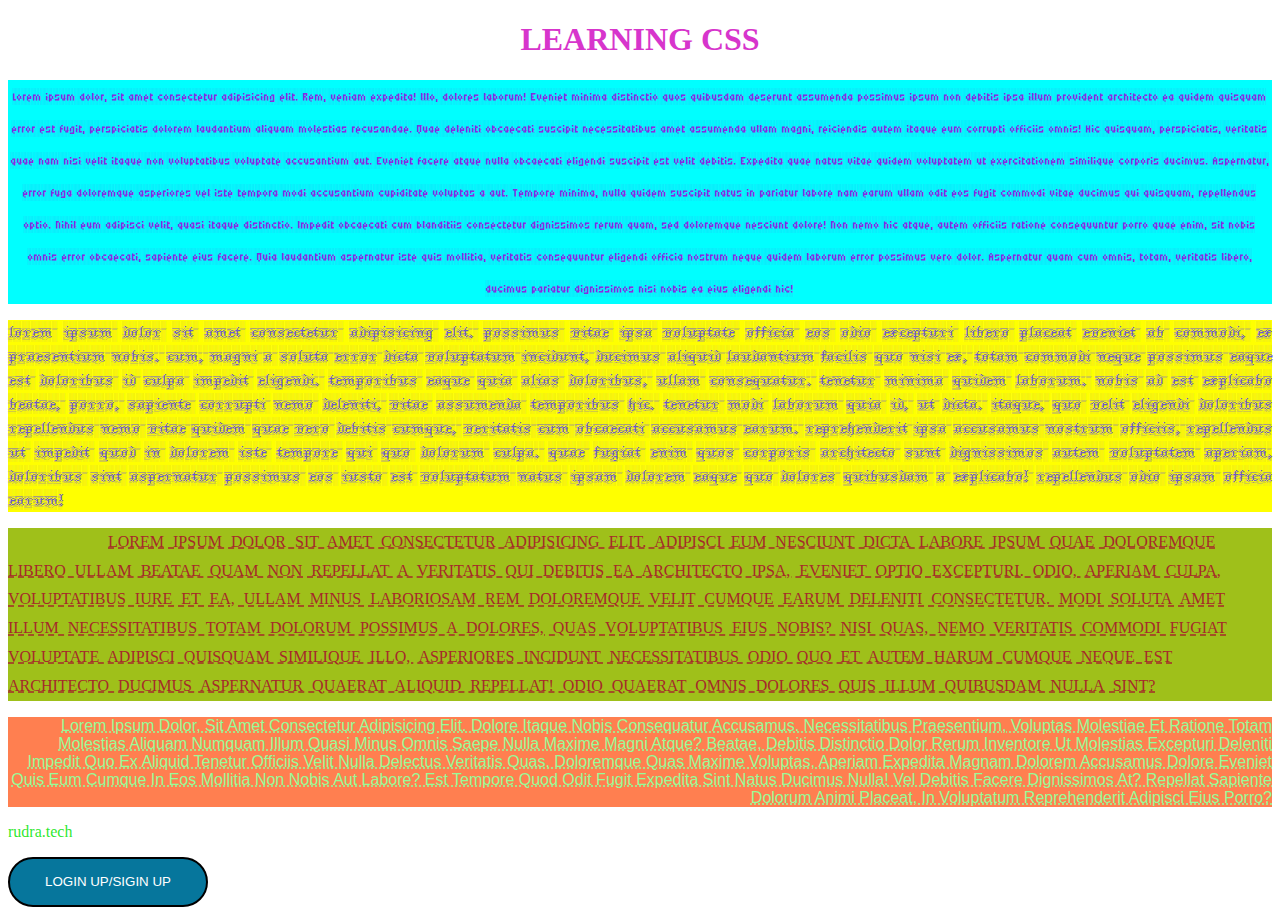
<file: INDEX.HTML>
<!DOCTYPE html>
<html lang="en">
<head>
    <meta charset="UTF-8">
    <meta name="viewport" content="width=device-width, initial-scale=1.0">
    <link rel="preconnect" href="https://fonts.googleapis.com">
<link rel="preconnect" href="https://fonts.gstatic.com" crossorigin>
<link href="https://fonts.googleapis.com/css2?family=Micro+5+Charted&display=swap" rel="stylesheet">
<link href="https://fonts.googleapis.com/css2?family=Jacquarda+Bastarda+9+Charted&family=Micro+5+Charted&display=swap" rel="stylesheet">


    <title>Learning css</title>
    <link rel="stylesheet" href="style.css">
</head>
<body>
    <h1>LEARNING CSS</h1>
    <p id="p1">
        Lorem ipsum dolor, sit amet consectetur adipisicing elit. Rem, veniam expedita! Illo, dolores laborum! Eveniet minima distinctio quos quibusdam deserunt assumenda possimus ipsum non debitis ipsa illum provident architecto ea quidem quisquam error est fugit, perspiciatis dolorem laudantium aliquam molestias recusandae. Quae deleniti obcaecati suscipit necessitatibus amet assumenda ullam magni, reiciendis autem itaque eum corrupti officiis omnis! Hic quisquam, perspiciatis, veritatis quae nam nisi velit itaque non voluptatibus voluptate accusantium aut. Eveniet facere atque nulla obcaecati eligendi suscipit est velit debitis. Expedita quae natus vitae quidem voluptatem ut exercitationem similique corporis ducimus. Aspernatur, error fuga doloremque asperiores vel iste tempora modi accusantium cupiditate voluptas a aut. Tempore minima, nulla quidem suscipit natus in pariatur labore nam earum ullam odit eos fugit commodi vitae ducimus qui quisquam, repellendus optio. Nihil eum adipisci velit, quasi itaque distinctio. Impedit obcaecati cum blanditiis consectetur dignissimos rerum quam, sed doloremque nesciunt dolore! Non nemo hic atque, autem officiis ratione consequuntur porro quae enim, sit nobis omnis error obcaecati, sapiente eius facere. Quia laudantium aspernatur iste quis mollitia, veritatis consequuntur eligendi officia nostrum neque quidem laborum error possimus vero dolor. Aspernatur quam cum omnis, totam, veritatis libero, ducimus pariatur dignissimos nisi nobis ea eius eligendi hic!
    </p>
    <p id="p2">
        Lorem ipsum dolor sit amet consectetur adipisicing elit. Possimus vitae ipsa voluptate officia eos odio excepturi libero placeat eveniet ab commodi, ex praesentium nobis. Cum, magni a soluta error dicta voluptatum incidunt, ducimus aliquid laudantium facilis quo nisi ex, totam commodi neque possimus eaque est doloribus id culpa impedit eligendi. Temporibus eaque quia alias doloribus, ullam consequatur. Tenetur minima quidem laborum. Nobis ad est explicabo beatae, porro, sapiente corrupti nemo deleniti, vitae assumenda temporibus hic. Tenetur modi laborum quia id, ut dicta. Itaque, quo velit eligendi doloribus repellendus nemo vitae quidem quae vero debitis cumque, veritatis cum obcaecati accusamus earum. Reprehenderit ipsa accusamus nostrum officiis, repellendus ut impedit quod in dolorem iste tempore qui quo dolorum culpa. Quae fugiat enim quos corporis architecto sunt dignissimos autem voluptatem aperiam, doloribus sint aspernatur possimus eos iusto est voluptatum natus ipsam dolorem eaque quo dolores quibusdam a explicabo! Repellendus odio ipsam officia earum!
    </p>
    <p id="p3">
        Lorem ipsum dolor sit amet consectetur adipisicing elit. Adipisci eum nesciunt dicta labore ipsum quae doloremque libero ullam beatae quam non repellat a veritatis qui debitis ea architecto ipsa, eveniet optio excepturi. Odio, aperiam culpa, voluptatibus iure et ea, ullam minus laboriosam rem doloremque velit cumque earum deleniti consectetur. Modi soluta amet illum necessitatibus totam dolorum possimus a dolores, quas voluptatibus eius nobis? Nisi quas, nemo veritatis commodi fugiat voluptate adipisci quisquam similique illo, asperiores incidunt necessitatibus odio quo et autem harum cumque neque est architecto ducimus aspernatur quaerat aliquid repellat! Odio quaerat omnis dolores quis illum quibusdam nulla sint?
    </p>
    <p id="p4">
        Lorem ipsum dolor, sit amet consectetur adipisicing elit. Dolore itaque nobis consequatur accusamus. Necessitatibus praesentium, voluptas molestiae et ratione totam molestias aliquam numquam illum quasi minus omnis saepe nulla maxime magni atque? Beatae, debitis distinctio dolor rerum inventore ut molestias excepturi deleniti impedit quo ex aliquid tenetur officiis velit nulla delectus veritatis quas. Doloremque quas maxime voluptas, aperiam expedita magnam dolorem accusamus dolore eveniet quis eum cumque in eos mollitia non nobis aut labore? Est tempore quod odit fugit expedita sint natus ducimus nulla! Vel debitis facere dignissimos at? Repellat sapiente dolorum animi placeat, in voluptatum reprehenderit adipisci eius porro?
    </p>
    <a href="rudra.html">rudra.tech</a>
    <p>
    <button>LOGIN UP/SIGIN UP</button>
    </p>
    
</body>
</html>
</file>
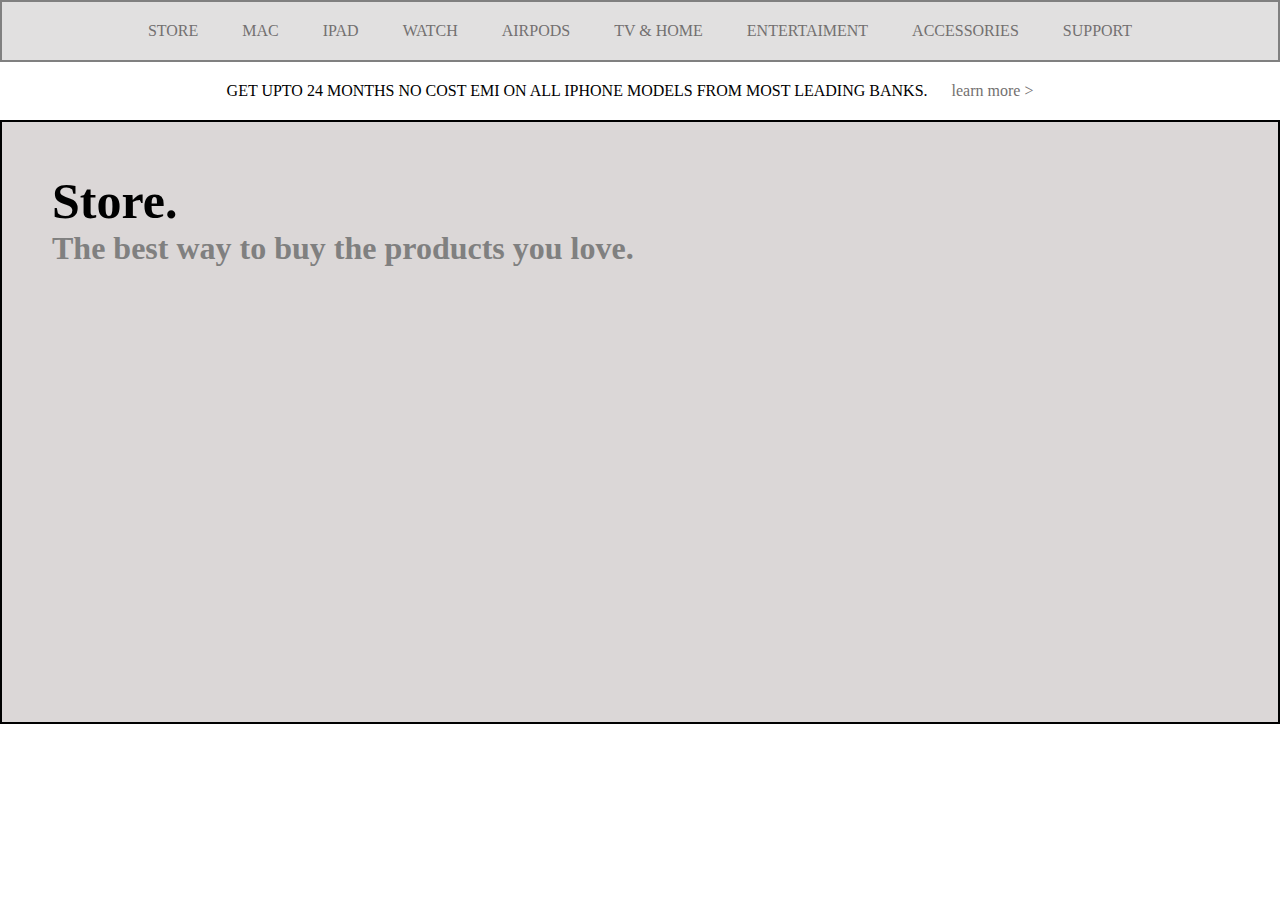
<file: box-model/index.html>
<!DOCTYPE html>
<html lang="en">
<head>
    <meta charset="UTF-8">
    <meta name="viewport" content="width=device-width, initial-scale=1.0">
    <title>box-model</title>
    <link rel="stylesheet" href="https://cdnjs.cloudflare.com/ajax/libs/font-awesome/6.5.2/css/all.min.css" integrity="sha512-SnH5WK+bZxgPHs44uWIX+LLJAJ9/2PkPKZ5QiAj6Ta86w+fsb2TkcmfRyVX3pBnMFcV7oQPJkl9QevSCWr3W6A==" crossorigin="anonymous" referrerpolicy="no-referrer" />
    <style>
        *{
            margin: 0;
        }
        .container{
            border: 2px solid grey;
            padding: 20px;
            text-align: center;
            background-color: rgb(225, 224, 224);
            margin: 0;
        }
        a{
            color: rgb(115, 112, 112);
            text-decoration: none;
            padding: 20px;
        }
        #box2{
            padding: 20PX;
            text-align: center;
        }
        #section1{
            border: 2px solid #000;
            height: 500px;
            background-color: rgb(219, 215, 215);
            padding: 50px;
            
        }
        #store{
            color: #000;
            font-weight: bolder;
            font-size: 50px;
        }
        #text1{
            color: grey;
        }

    </style>
</head>
<body>
    <div class="container">
        <i class="fa-brands fa-apple"></i>
    <a href="">STORE</a>
    <a href="">MAC</a>
    <a href="">IPAD</a>
    <a href="">WATCH</a>
    <a href="">AIRPODS</a>
    <a href="">TV & HOME</a>
    <a href="">ENTERTAIMENT</a>
    <a href="">ACCESSORIES</a>
    <a href="">SUPPORT</a>
    <i class="fa-solid fa-magnifying-glass"></i>
    <i class="fa-solid fa-bag-shopping"></i>
    </div>
    <div id="box2">
        GET UPTO 24 MONTHS NO COST EMI ON ALL IPHONE MODELS FROM MOST LEADING BANKS. <a href="">learn more ></a>
     </div>

     <div id="section1">
         <h1 id="store">Store.</h1>
         <span><h1 id="text1">The best way to buy the products you love.</h1></span>
     </div>
</body>
</html>
</file>
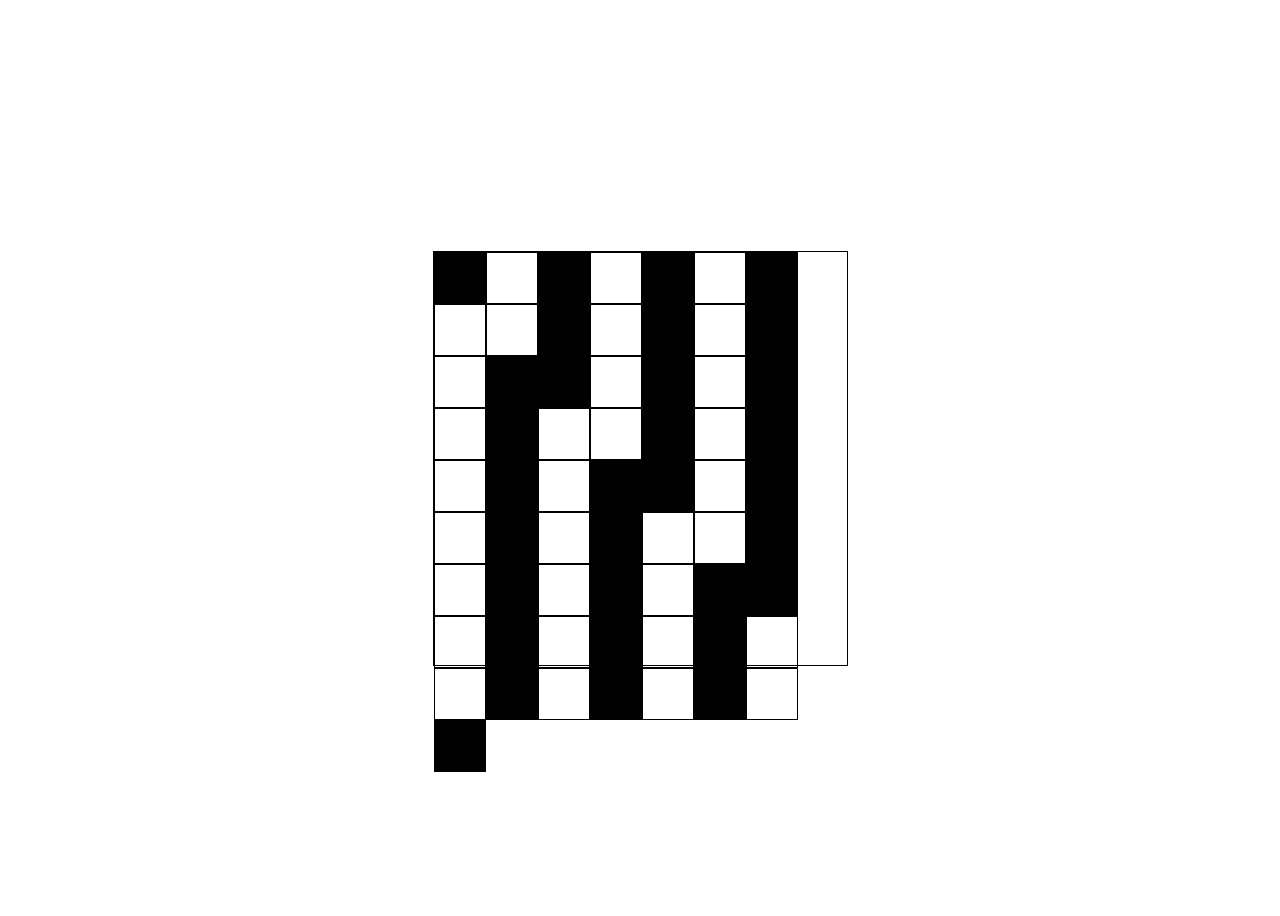
<file: chessboard/index.html>
<!DOCTYPE html>
<html lang="en">
<head>
    <meta charset="UTF-8">
    <meta name="viewport" content="width=device-width, initial-scale=1.0">
    <title>chess board</title>
    <style>
        body{
            height: 100vh;
            display: flex;
            justify-content: center;
            align-items: center;
        }
        .chessboard{
            border: 1px solid #000;
            height: 413px;
            width: 413px;

           .right{
            border: 1px solid #000;
            height: 50px;
            width: 50px;
            float: left;
            
           } 
        }
        
    </style>
</head>
<body>
      <div class="chessboard">
        <div class="right" style="background-color: #000;"></div>
        <div class="right"></div>
        <div class="right" style="background-color: #000;"></div>
        <div class="right"></div>
        <div class="right" style="background-color: #000;"></div>
        <div class="right"></div>
        <div class="right" style="background-color: #000;"></div>
        <div class="right"></div>
        <div class="right"></div>
        <div class="right" style="background-color: #000;"></div>
        <div class="right"></div>
        <div class="right"style="background-color: #000;"></div>
        <div class="right"></div>
        <div class="right" style="background-color: #000;"></div>
        <div class="right"></div>
        <div class="right"style="background-color: #000;"></div>
        <div class="right" style="background-color: #000;"></div>
        <div class="right"></div>
        <div class="right" style="background-color: #000;"></div>
        <div class="right"></div>
        <div class="right" style="background-color: #000;"></div>
        <div class="right"></div>
        <div class="right" style="background-color: #000;"></div>
        <div class="right"></div>
        <div class="right"></div>
        <div class="right" style="background-color: #000;"></div>
        <div class="right"></div>
        <div class="right" style="background-color: #000;"></div>
        <div class="right"></div>
        <div class="right"style="background-color: #000;"></div>
        <div class="right"></div>
        <div class="right" style="background-color: #000;"></div>
        <div class="right" style="background-color: #000;"></div>
        <div class="right"></div>
        <div class="right" style="background-color: #000;"></div>
        <div class="right"></div>
        <div class="right" style="background-color: #000;"></div>
        <div class="right"></div>
        <div class="right" style="background-color: #000;"></div>
        <div class="right"></div>
        <div class="right"></div>
        <div class="right" style="background-color: #000;"></div>
        <div class="right"></div>
        <div class="right" style="background-color: #000;"></div>
        <div class="right"></div>
        <div class="right"style="background-color: #000;"></div>
        <div class="right"></div>
        <div class="right" style="background-color: #000;"></div>
        <div class="right" style="background-color: #000;"></div>
        <div class="right"></div>
        <div class="right" style="background-color: #000;"></div>
        <div class="right"></div>
        <div class="right" style="background-color: #000;"></div>
        <div class="right"></div>
        <div class="right" style="background-color: #000;"></div>
        <div class="right"></div>
        <div class="right"></div>
        <div class="right" style="background-color: #000;"></div>
        <div class="right"></div>
        <div class="right" style="background-color: #000;"></div>
        <div class="right"></div>
        <div class="right" style="background-color: #000;"></div>
        <div class="right"></div>
        <div class="right" style="background-color: #000;"></div>
      </div>
</body>
</html>
</file>
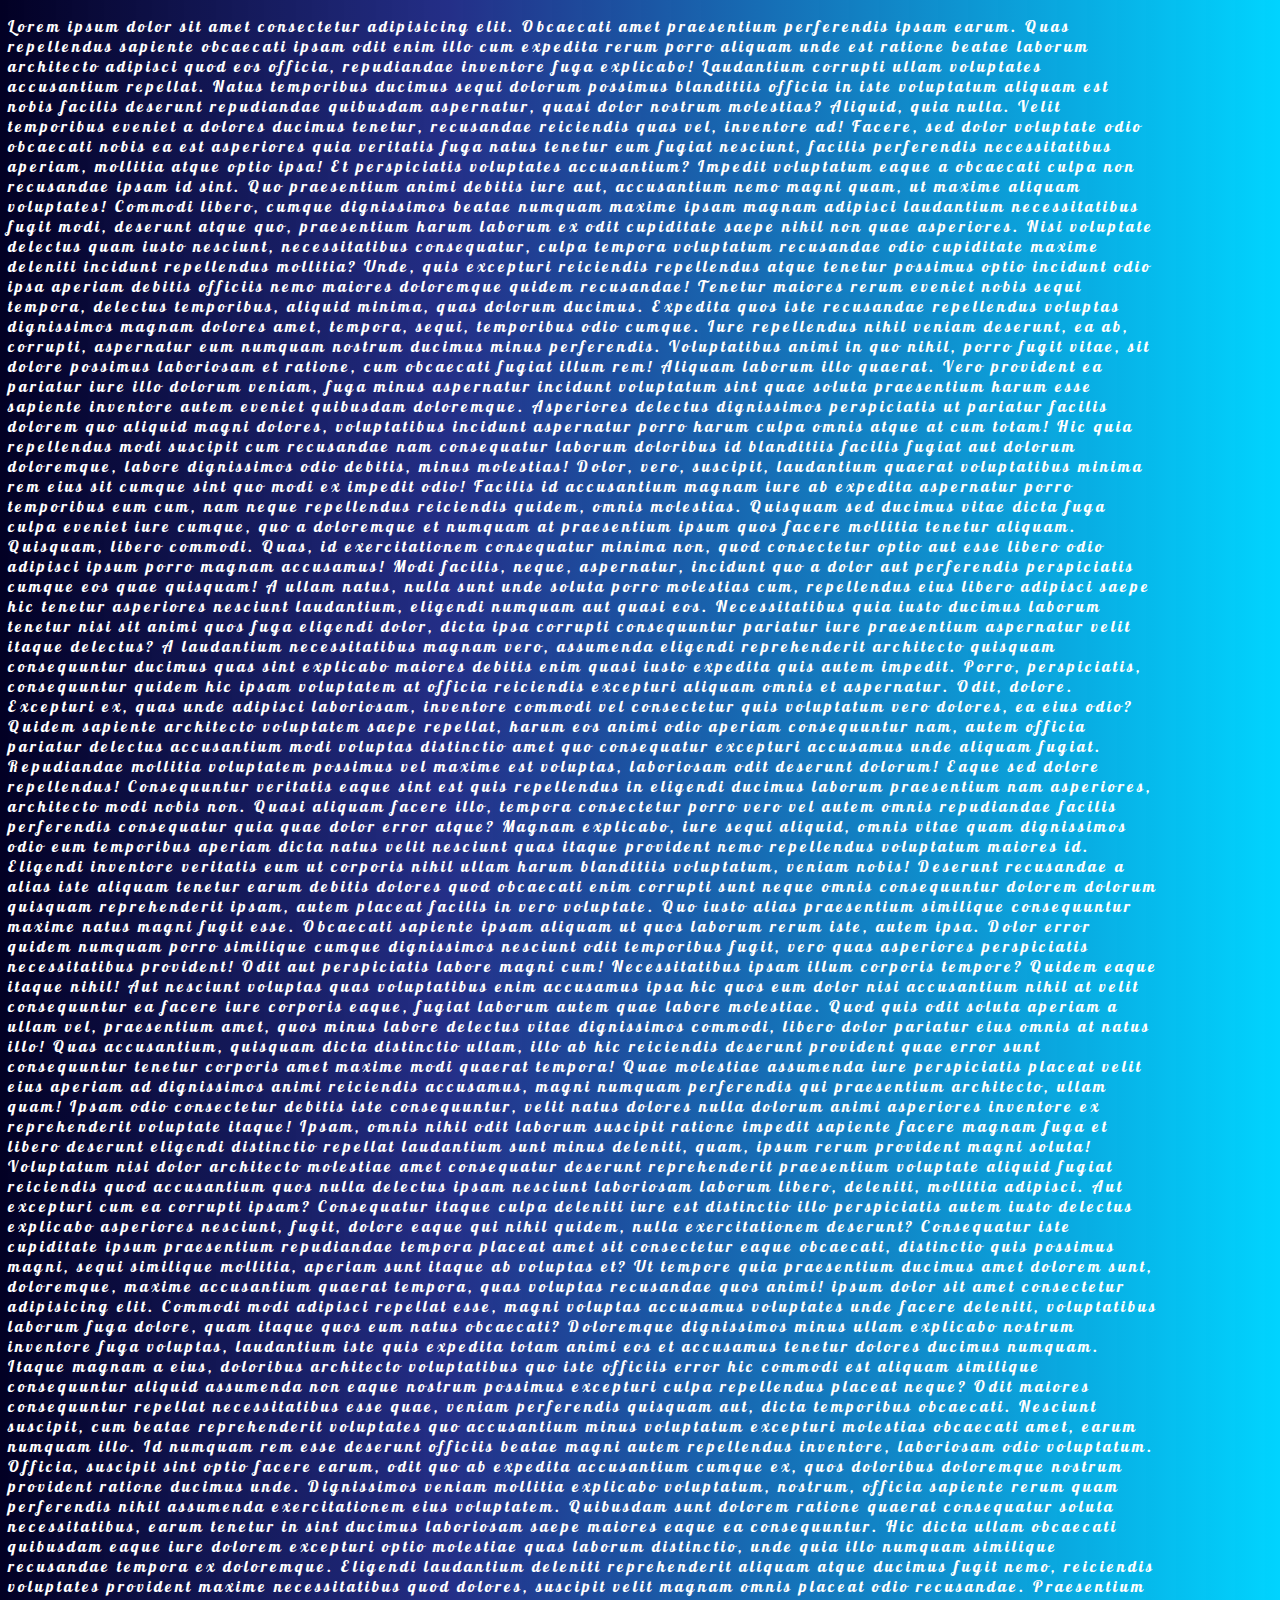
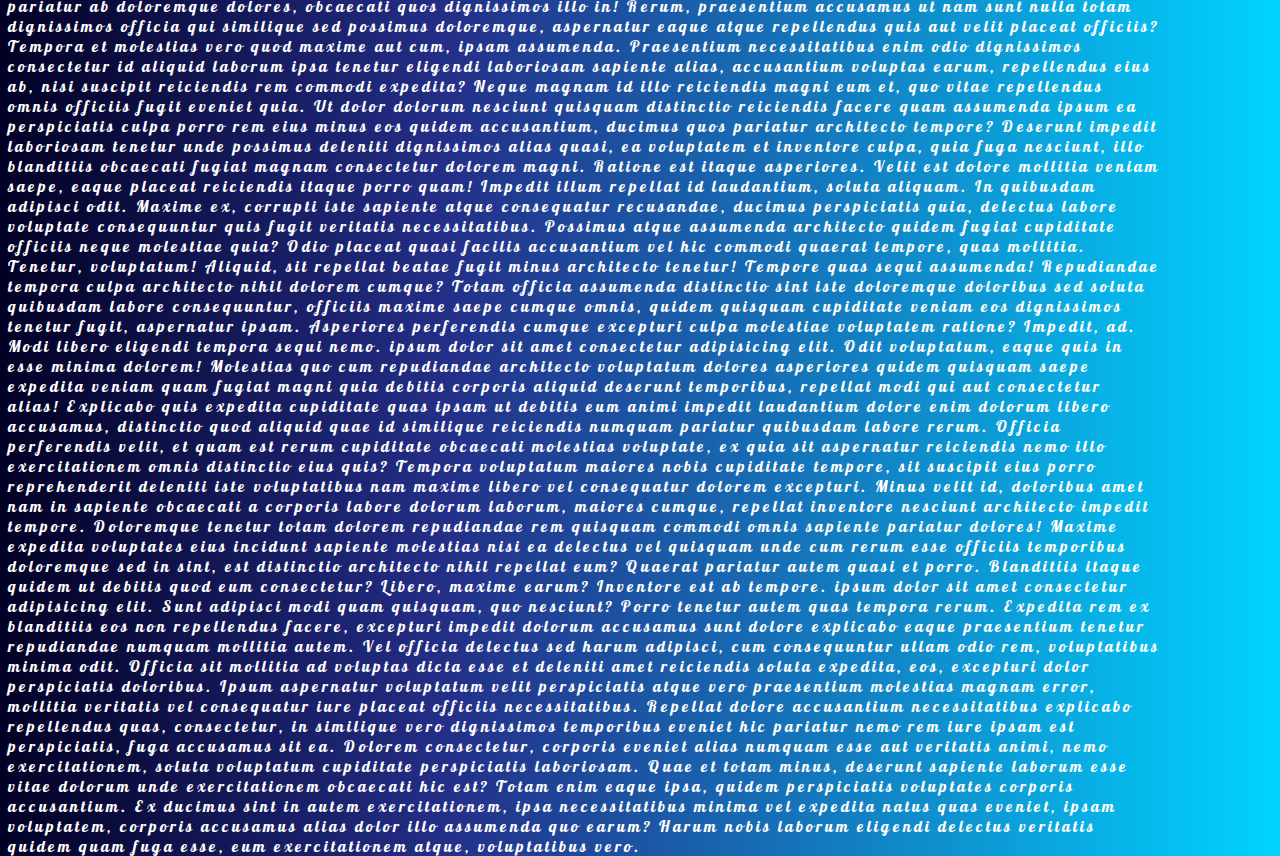
<file: practice1.html>
<!DOCTYPE html>
<html lang="en">
<head>
    <meta charset="UTF-8">
    <meta name="viewport" content="width=device-width, initial-scale=1.0">
    <title>learning css</title>
    <link rel="stylesheet" href="style1.css">
    <link rel="stylesheet" href="https://cdnjs.cloudflare.com/ajax/libs/font-awesome/6.5.2/css/all.min.css" integrity="sha512-SnH5WK+bZxgPHs44uWIX+LLJAJ9/2PkPKZ5QiAj6Ta86w+fsb2TkcmfRyVX3pBnMFcV7oQPJkl9QevSCWr3W6A==" crossorigin="anonymous" referrerpolicy="no-referrer" />
</head>
<body>
    <i class="fa-solid fa-house fa-shake" style="color: #FFD43B;"></i>
    <div id="background">
    <p>
        Lorem ipsum dolor sit amet consectetur adipisicing elit. Obcaecati amet praesentium perferendis ipsam earum. Quas repellendus sapiente obcaecati ipsam odit enim illo cum expedita rerum porro aliquam unde est ratione beatae laborum architecto adipisci quod eos officia, repudiandae inventore fuga explicabo! Laudantium corrupti ullam voluptates accusantium repellat. Natus temporibus ducimus sequi dolorum possimus blanditiis officia in iste voluptatum aliquam est nobis facilis deserunt repudiandae quibusdam aspernatur, quasi dolor nostrum molestias? Aliquid, quia nulla. Velit temporibus eveniet a dolores ducimus tenetur, recusandae reiciendis quas vel, inventore ad! Facere, sed dolor voluptate odio obcaecati nobis ea est asperiores quia veritatis fuga natus tenetur eum fugiat nesciunt, facilis perferendis necessitatibus aperiam, mollitia atque optio ipsa! Et perspiciatis voluptates accusantium? Impedit voluptatum eaque a obcaecati culpa non recusandae ipsam id sint. Quo praesentium animi debitis iure aut, accusantium nemo magni quam, ut maxime aliquam voluptates! Commodi libero, cumque dignissimos beatae numquam maxime ipsam magnam adipisci laudantium necessitatibus fugit modi, deserunt atque quo, praesentium harum laborum ex odit cupiditate saepe nihil non quae asperiores. Nisi voluptate delectus quam iusto nesciunt, necessitatibus consequatur, culpa tempora voluptatum recusandae odio cupiditate maxime deleniti incidunt repellendus mollitia? Unde, quis excepturi reiciendis repellendus atque tenetur possimus optio incidunt odio ipsa aperiam debitis officiis nemo maiores doloremque quidem recusandae! Tenetur maiores rerum eveniet nobis sequi tempora, delectus temporibus, aliquid minima, quas dolorum ducimus. Expedita quos iste recusandae repellendus voluptas dignissimos magnam dolores amet, tempora, sequi, temporibus odio cumque. Iure repellendus nihil veniam deserunt, ea ab, corrupti, aspernatur eum numquam nostrum ducimus minus perferendis. Voluptatibus animi in quo nihil, porro fugit vitae, sit dolore possimus laboriosam et ratione, cum obcaecati fugiat illum rem! Aliquam laborum illo quaerat. Vero provident ea pariatur iure illo dolorum veniam, fuga minus aspernatur incidunt voluptatum sint quae soluta praesentium harum esse sapiente inventore autem eveniet quibusdam doloremque. Asperiores delectus dignissimos perspiciatis ut pariatur facilis dolorem quo aliquid magni dolores, voluptatibus incidunt aspernatur porro harum culpa omnis atque at cum totam! Hic quia repellendus modi suscipit cum recusandae nam consequatur laborum doloribus id blanditiis facilis fugiat aut dolorum doloremque, labore dignissimos odio debitis, minus molestias! Dolor, vero, suscipit, laudantium quaerat voluptatibus minima rem eius sit cumque sint quo modi ex impedit odio! Facilis id accusantium magnam iure ab expedita aspernatur porro temporibus eum cum, nam neque repellendus reiciendis quidem, omnis molestias. Quisquam sed ducimus vitae dicta fuga culpa eveniet iure cumque, quo a doloremque et numquam at praesentium ipsum quos facere mollitia tenetur aliquam. Quisquam, libero commodi. Quas, id exercitationem consequatur minima non, quod consectetur optio aut esse libero odio adipisci ipsum porro magnam accusamus! Modi facilis, neque, aspernatur, incidunt quo a dolor aut perferendis perspiciatis cumque eos quae quisquam! A ullam natus, nulla sunt unde soluta porro molestias cum, repellendus eius libero adipisci saepe hic tenetur asperiores nesciunt laudantium, eligendi numquam aut quasi eos. Necessitatibus quia iusto ducimus laborum tenetur nisi sit animi quos fuga eligendi dolor, dicta ipsa corrupti consequuntur pariatur iure praesentium aspernatur velit itaque delectus? A laudantium necessitatibus magnam vero, assumenda eligendi reprehenderit architecto quisquam consequuntur ducimus quas sint explicabo maiores debitis enim quasi iusto expedita quis autem impedit. Porro, perspiciatis, consequuntur quidem hic ipsam voluptatem at officia reiciendis excepturi aliquam omnis et aspernatur. Odit, dolore. Excepturi ex, quas unde adipisci laboriosam, inventore commodi vel consectetur quis voluptatum vero dolores, ea eius odio? Quidem sapiente architecto voluptatem saepe repellat, harum eos animi odio aperiam consequuntur nam, autem officia pariatur delectus accusantium modi voluptas distinctio amet quo consequatur excepturi accusamus unde aliquam fugiat. Repudiandae mollitia voluptatem possimus vel maxime est voluptas, laboriosam odit deserunt dolorum! Eaque sed dolore repellendus! Consequuntur veritatis eaque sint est quis repellendus in eligendi ducimus laborum praesentium nam asperiores, architecto modi nobis non. Quasi aliquam facere illo, tempora consectetur porro vero vel autem omnis repudiandae facilis perferendis consequatur quia quae dolor error atque? Magnam explicabo, iure sequi aliquid, omnis vitae quam dignissimos odio eum temporibus aperiam dicta natus velit nesciunt quas itaque provident nemo repellendus voluptatum maiores id. Eligendi inventore veritatis eum ut corporis nihil ullam harum blanditiis voluptatum, veniam nobis! Deserunt recusandae a alias iste aliquam tenetur earum debitis dolores quod obcaecati enim corrupti sunt neque omnis consequuntur dolorem dolorum quisquam reprehenderit ipsam, autem placeat facilis in vero voluptate. Quo iusto alias praesentium similique consequuntur maxime natus magni fugit esse. Obcaecati sapiente ipsam aliquam ut quos laborum rerum iste, autem ipsa. Dolor error quidem numquam porro similique cumque dignissimos nesciunt odit temporibus fugit, vero quas asperiores perspiciatis necessitatibus provident! Odit aut perspiciatis labore magni cum! Necessitatibus ipsam illum corporis tempore? Quidem eaque itaque nihil! Aut nesciunt voluptas quas voluptatibus enim accusamus ipsa hic quos eum dolor nisi accusantium nihil at velit consequuntur ea facere iure corporis eaque, fugiat laborum autem quae labore molestiae. Quod quis odit soluta aperiam a ullam vel, praesentium amet, quos minus labore delectus vitae dignissimos commodi, libero dolor pariatur eius omnis at natus illo! Quas accusantium, quisquam dicta distinctio ullam, illo ab hic reiciendis deserunt provident quae error sunt consequuntur tenetur corporis amet maxime modi quaerat tempora! Quae molestiae assumenda iure perspiciatis placeat velit eius aperiam ad dignissimos animi reiciendis accusamus, magni numquam perferendis qui praesentium architecto, ullam quam! Ipsam odio consectetur debitis iste consequuntur, velit natus dolores nulla dolorum animi asperiores inventore ex reprehenderit voluptate itaque! Ipsam, omnis nihil odit laborum suscipit ratione impedit sapiente facere magnam fuga et libero deserunt eligendi distinctio repellat laudantium sunt minus deleniti, quam, ipsum rerum provident magni soluta! Voluptatum nisi dolor architecto molestiae amet consequatur deserunt reprehenderit praesentium voluptate aliquid fugiat reiciendis quod accusantium quos nulla delectus ipsam nesciunt laboriosam laborum libero, deleniti, mollitia adipisci. Aut excepturi cum ea corrupti ipsam? Consequatur itaque culpa deleniti iure est distinctio illo perspiciatis autem iusto delectus explicabo asperiores nesciunt, fugit, dolore eaque qui nihil quidem, nulla exercitationem deserunt? Consequatur iste cupiditate ipsum praesentium repudiandae tempora placeat amet sit consectetur eaque obcaecati, distinctio quis possimus magni, sequi similique mollitia, aperiam sunt itaque ab voluptas et? Ut tempore quia praesentium ducimus amet dolorem sunt, doloremque, maxime accusantium quaerat tempora, quas voluptas recusandae quos animi! ipsum dolor sit amet consectetur adipisicing elit. Commodi modi adipisci repellat esse, magni voluptas accusamus voluptates unde facere deleniti, voluptatibus laborum fuga dolore, quam itaque quos eum natus obcaecati? Doloremque dignissimos minus ullam explicabo nostrum inventore fuga voluptas, laudantium iste quis expedita totam animi eos et accusamus tenetur dolores ducimus numquam. Itaque magnam a eius, doloribus architecto voluptatibus quo iste officiis error hic commodi est aliquam similique consequuntur aliquid assumenda non eaque nostrum possimus excepturi culpa repellendus placeat neque? Odit maiores consequuntur repellat necessitatibus esse quae, veniam perferendis quisquam aut, dicta temporibus obcaecati. Nesciunt suscipit, cum beatae reprehenderit voluptates quo accusantium minus voluptatum excepturi molestias obcaecati amet, earum numquam illo. Id numquam rem esse deserunt officiis beatae magni autem repellendus inventore, laboriosam odio voluptatum. Officia, suscipit sint optio facere earum, odit quo ab expedita accusantium cumque ex, quos doloribus doloremque nostrum provident ratione ducimus unde. Dignissimos veniam mollitia explicabo voluptatum, nostrum, officia sapiente rerum quam perferendis nihil assumenda exercitationem eius voluptatem. Quibusdam sunt dolorem ratione quaerat consequatur soluta necessitatibus, earum tenetur in sint ducimus laboriosam saepe maiores eaque ea consequuntur. Hic dicta ullam obcaecati quibusdam eaque iure dolorem excepturi optio molestiae quas laborum distinctio, unde quia illo numquam similique recusandae tempora ex doloremque. Eligendi laudantium deleniti reprehenderit aliquam atque ducimus fugit nemo, reiciendis voluptates provident maxime necessitatibus quod dolores, suscipit velit magnam omnis placeat odio recusandae. Praesentium pariatur ab doloremque dolores, obcaecati quos dignissimos illo in! Rerum, praesentium accusamus ut nam sunt nulla totam dignissimos officia qui similique sed possimus doloremque, aspernatur eaque atque repellendus quis aut velit placeat officiis? Tempora et molestias vero quod maxime aut cum, ipsam assumenda. Praesentium necessitatibus enim odio dignissimos consectetur id aliquid laborum ipsa tenetur eligendi laboriosam sapiente alias, accusantium voluptas earum, repellendus eius ab, nisi suscipit reiciendis rem commodi expedita? Neque magnam id illo reiciendis magni eum et, quo vitae repellendus omnis officiis fugit eveniet quia. Ut dolor dolorum nesciunt quisquam distinctio reiciendis facere quam assumenda ipsum ea perspiciatis culpa porro rem eius minus eos quidem accusantium, ducimus quos pariatur architecto tempore? Deserunt impedit laboriosam tenetur unde possimus deleniti dignissimos alias quasi, ea voluptatem et inventore culpa, quia fuga nesciunt, illo blanditiis obcaecati fugiat magnam consectetur dolorem magni. Ratione est itaque asperiores. Velit est dolore mollitia veniam saepe, eaque placeat reiciendis itaque porro quam! Impedit illum repellat id laudantium, soluta aliquam. In quibusdam adipisci odit. Maxime ex, corrupti iste sapiente atque consequatur recusandae, ducimus perspiciatis quia, delectus labore voluptate consequuntur quis fugit veritatis necessitatibus. Possimus atque assumenda architecto quidem fugiat cupiditate officiis neque molestiae quia? Odio placeat quasi facilis accusantium vel hic commodi quaerat tempore, quas mollitia. Tenetur, voluptatum! Aliquid, sit repellat beatae fugit minus architecto tenetur! Tempore quas sequi assumenda! Repudiandae tempora culpa architecto nihil dolorem cumque? Totam officia assumenda distinctio sint iste doloremque doloribus sed soluta quibusdam labore consequuntur, officiis maxime saepe cumque omnis, quidem quisquam cupiditate veniam eos dignissimos tenetur fugit, aspernatur ipsam. Asperiores perferendis cumque excepturi culpa molestiae voluptatem ratione? Impedit, ad. Modi libero eligendi tempora sequi nemo. ipsum dolor sit amet consectetur adipisicing elit. Odit voluptatum, eaque quis in esse minima dolorem! Molestias quo cum repudiandae architecto voluptatum dolores asperiores quidem quisquam saepe expedita veniam quam fugiat magni quia debitis corporis aliquid deserunt temporibus, repellat modi qui aut consectetur alias! Explicabo quis expedita cupiditate quas ipsam ut debitis eum animi impedit laudantium dolore enim dolorum libero accusamus, distinctio quod aliquid quae id similique reiciendis numquam pariatur quibusdam labore rerum. Officia perferendis velit, et quam est rerum cupiditate obcaecati molestias voluptate, ex quia sit aspernatur reiciendis nemo illo exercitationem omnis distinctio eius quis? Tempora voluptatum maiores nobis cupiditate tempore, sit suscipit eius porro reprehenderit deleniti iste voluptatibus nam maxime libero vel consequatur dolorem excepturi. Minus velit id, doloribus amet nam in sapiente obcaecati a corporis labore dolorum laborum, maiores cumque, repellat inventore nesciunt architecto impedit tempore. Doloremque tenetur totam dolorem repudiandae rem quisquam commodi omnis sapiente pariatur dolores! Maxime expedita voluptates eius incidunt sapiente molestias nisi ea delectus vel quisquam unde cum rerum esse officiis temporibus doloremque sed in sint, est distinctio architecto nihil repellat eum? Quaerat pariatur autem quasi et porro. Blanditiis itaque quidem ut debitis quod eum consectetur? Libero, maxime earum? Inventore est ab tempore. ipsum dolor sit amet consectetur adipisicing elit. Sunt adipisci modi quam quisquam, quo nesciunt? Porro tenetur autem quas tempora rerum. Expedita rem ex blanditiis eos non repellendus facere, excepturi impedit dolorum accusamus sunt dolore explicabo eaque praesentium tenetur repudiandae numquam mollitia autem. Vel officia delectus sed harum adipisci, cum consequuntur ullam odio rem, voluptatibus minima odit. Officia sit mollitia ad voluptas dicta esse et deleniti amet reiciendis soluta expedita, eos, excepturi dolor perspiciatis doloribus. Ipsum aspernatur voluptatum velit perspiciatis atque vero praesentium molestias magnam error, mollitia veritatis vel consequatur iure placeat officiis necessitatibus. Repellat dolore accusantium necessitatibus explicabo repellendus quas, consectetur, in similique vero dignissimos temporibus eveniet hic pariatur nemo rem iure ipsam est perspiciatis, fuga accusamus sit ea. Dolorem consectetur, corporis eveniet alias numquam esse aut veritatis animi, nemo exercitationem, soluta voluptatum cupiditate perspiciatis laboriosam. Quae et totam minus, deserunt sapiente laborum esse vitae dolorum unde exercitationem obcaecati hic est? Totam enim eaque ipsa, quidem perspiciatis voluptates corporis accusantium. Ex ducimus sint in autem exercitationem, ipsa necessitatibus minima vel expedita natus quas eveniet, ipsam voluptatem, corporis accusamus alias dolor illo assumenda quo earum? Harum nobis laborum eligendi delectus veritatis quidem quam fuga esse, eum exercitationem atque, voluptatibus vero.
    </p>
    </div>
</body>
</html>
</file>
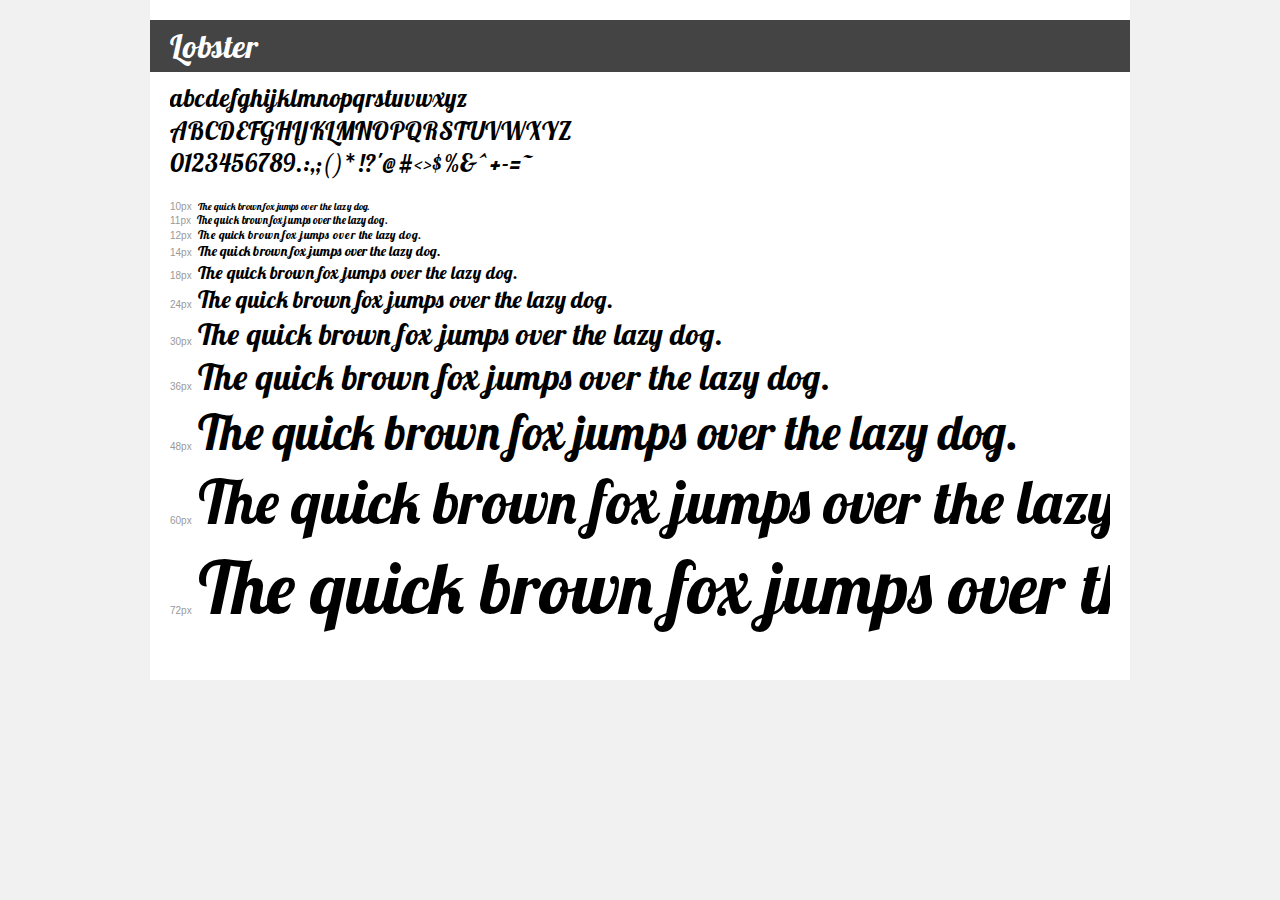
<file: transfonter.org-20151008-121747/demo.html>
<!DOCTYPE html>
<html>
<head>
	<meta charset="utf-8">
	<title>Transfonter demo</title>
	<link href="stylesheet.css" rel="stylesheet">
	<style>
		/*
		http://meyerweb.com/eric/tools/css/reset/
		v2.0 | 20110126
		License: none (public domain)
		*/
		html, body, div, span, applet, object, iframe,
		h1, h2, h3, h4, h5, h6, p, blockquote, pre,
		a, abbr, acronym, address, big, cite, code,
		del, dfn, em, img, ins, kbd, q, s, samp,
		small, strike, strong, sub, sup, tt, var,
		b, u, i, center,
		dl, dt, dd, ol, ul, li,
		fieldset, form, label, legend,
		table, caption, tbody, tfoot, thead, tr, th, td,
		article, aside, canvas, details, embed,
		figure, figcaption, footer, header, hgroup,
		menu, nav, output, ruby, section, summary,
		time, mark, audio, video {
			margin: 0;
			padding: 0;
			border: 0;
			font-size: 100%;
			font: inherit;
			vertical-align: baseline;
		}
		/* HTML5 display-role reset for older browsers */
		article, aside, details, figcaption, figure,
		footer, header, hgroup, menu, nav, section {
			display: block;
		}
		body {
			line-height: 1;
		}
		ol, ul {
			list-style: none;
		}
		blockquote, q {
			quotes: none;
		}
		blockquote:before, blockquote:after,
		q:before, q:after {
			content: '';
			content: none;
		}
		table {
			border-collapse: collapse;
			border-spacing: 0;
		}
		/* common styles */
		body {
			background: #f1f1f1;
			color: #000;
		}
		.page {
			background: #fff;
			width: 940px;
			margin: 0 auto;
			padding: 20px 20px 0 20px;
			overflow: hidden;
		}
		.font-container {
			overflow-x: auto;
			overflow-y: hidden;
			margin-bottom: 40px;
			line-height: 1.3;
			white-space: nowrap;
			padding-bottom: 5px;
		}
		h1 {
			position: relative;
			background: #444;
			font-size: 32px;
			color: #fff;
			padding: 10px 20px;
			margin: 0 -20px 10px -20px;
		}
		.letters {
			font-size: 25px;
			margin-bottom: 20px;
		}
		.s10:before {
			content: '10px';
		}
		.s11:before {
			content: '11px';
		}
		.s12:before {
			content: '12px';
		}
		.s14:before {
			content: '14px';
		}
		.s18:before {
			content: '18px';
		}
		.s24:before {
			content: '24px';
		}
		.s30:before {
			content: '30px';
		}
		.s36:before {
			content: '36px';
		}
		.s48:before {
			content: '48px';
		}
		.s60:before {
			content: '60px';
		}
		.s72:before {
			content: '72px';
		}
		.s10:before, .s11:before, .s12:before, .s14:before,
		.s18:before, .s24:before, .s30:before, .s36:before,
		.s48:before, .s60:before, .s72:before {
			font-family: Arial, sans-serif;
			font-size: 10px;
			font-weight: normal;
			font-style: normal;
			color: #999;
			padding-right: 6px;
		}
		/* fonts demo styles */
		.demo-0 {
			font-family: 'Lobster';
			font-weight: normal;
			font-style: normal;
		}
	</style>
</head>
<body>
<div class="page">
	<div class="demo-0">
		<h1>Lobster</h1>
		<div class="font-container">
			<p class="letters">
				abcdefghijklmnopqrstuvwxyz <br />
				ABCDEFGHIJKLMNOPQRSTUVWXYZ <br />				0123456789.:,;()*!?'@#<>$%&^+-=~
			</p>
			<p class="s10" style="font-size: 10px;">The quick brown fox jumps over the lazy dog.</p>
			<p class="s11" style="font-size: 11px;">The quick brown fox jumps over the lazy dog.</p>
			<p class="s12" style="font-size: 12px;">The quick brown fox jumps over the lazy dog.</p>
			<p class="s14" style="font-size: 14px;">The quick brown fox jumps over the lazy dog.</p>
			<p class="s18" style="font-size: 18px;">The quick brown fox jumps over the lazy dog.</p>
			<p class="s24" style="font-size: 24px;">The quick brown fox jumps over the lazy dog.</p>
			<p class="s30" style="font-size: 30px;">The quick brown fox jumps over the lazy dog.</p>
			<p class="s36" style="font-size: 36px;">The quick brown fox jumps over the lazy dog.</p>
			<p class="s48" style="font-size: 48px;">The quick brown fox jumps over the lazy dog.</p>
			<p class="s60" style="font-size: 60px;">The quick brown fox jumps over the lazy dog.</p>
			<p class="s72" style="font-size: 72px;">The quick brown fox jumps over the lazy dog.</p>
		</div>
	</div>
</div>
</body>
</html>
</file>
<file: style.css>
h1{
    color: rgb(215, 53, 204);
    text-align: center;
}

#p1{
    background-color: aqua;
    color: blueviolet;
    text-align: center;
    font-family: "Micro 5 Charted", sans-serif;
    line-height: 2rem;
    text-decoration: underline wavy;
}

#p2{
    background-color: yellow;
    color:slateblue;
    text-align: justify;
    line-height: 1.5rem;
    text-transform: lowercase;
    font-family:"Jacquarda Bastarda 9 Charted", serif;
}

#p3{
    background-color: rgb(159, 192, 26);
    color: brown;
    text-align: left;
    text-indent: 100px;
    font-family: 'Times New Roman', Times, serif;
    word-spacing: 5px;
    line-height: 1.8rem;
    text-decoration: underline dashed;
    text-transform:uppercase;
}

#p4{
    background-color: coral;
    color:palegreen;
    text-decoration: underline dotted;
    text-transform: capitalize;
    text-align: right;
    font-family: "Jersey 10", sans-serif;
    font-weight: 400;
    font-style: normal;
}

a{
    text-decoration: none;
    color: rgba(33, 230, 33, 0.937);
}

button{
    width: 200px;
    height: 50px;
    color: white;
    background-color:rgb(6, 118, 156);
    border:2px solid black;
    border-radius: 60px;
}
</file>
<file: style1.css>
@font-face {
    font-family: lobster;
    src: url(./transfonter.org-20151008-121747/Lobster.ttf);
}
p{
    font-family: 'lobster';
    color: white;
    letter-spacing: 3px;
}
#background{
    background-image: url(https://media.istockphoto.com/id/1412036284/photo/dark-green-watercolor-emerald-green-color-art-background-with-space-for-design.webp?s=2048x2048&w=is&k=20&c=2Ejm5xxDWFld3eGn1J52V6Ajrab3uXU6E3zcV91doMs=),url(https://media.istockphoto.com/id/1018450682/photo/white-gray-geometric-wallpaper-background.jpg?s=2048x2048&w=is&k=20&c=1lIOxUggJKvVc3RXIOoRlhfJ8DEK7J9QO3pvnY7lb9k=);
    height: 60vh;
    width: 90vw;
    background-position: center;
    background-repeat:no-repeat;
    background-size:contain;
    background-blend-mode:darken;
    background-attachment: fixed;
}

body{
    background: rgb(2,0,36);
background: linear-gradient(90deg, rgba(2,0,36,1) 0%, rgba(9,21,121,0.891281512605042) 35%, rgba(0,212,255,1) 100%);
}
</file>
<file: transfonter.org-20151008-121747/stylesheet.css>
/* This stylesheet generated by Transfonter (http://transfonter.org) */

@font-face {
	font-family: 'Lobster';
	src: url('Lobster.eot');
	src: url('Lobster.eot?#iefix') format('embedded-opentype'),
		url('Lobster.ttf') format('truetype');
	font-weight: normal;
	font-style: normal;
}
</file>
